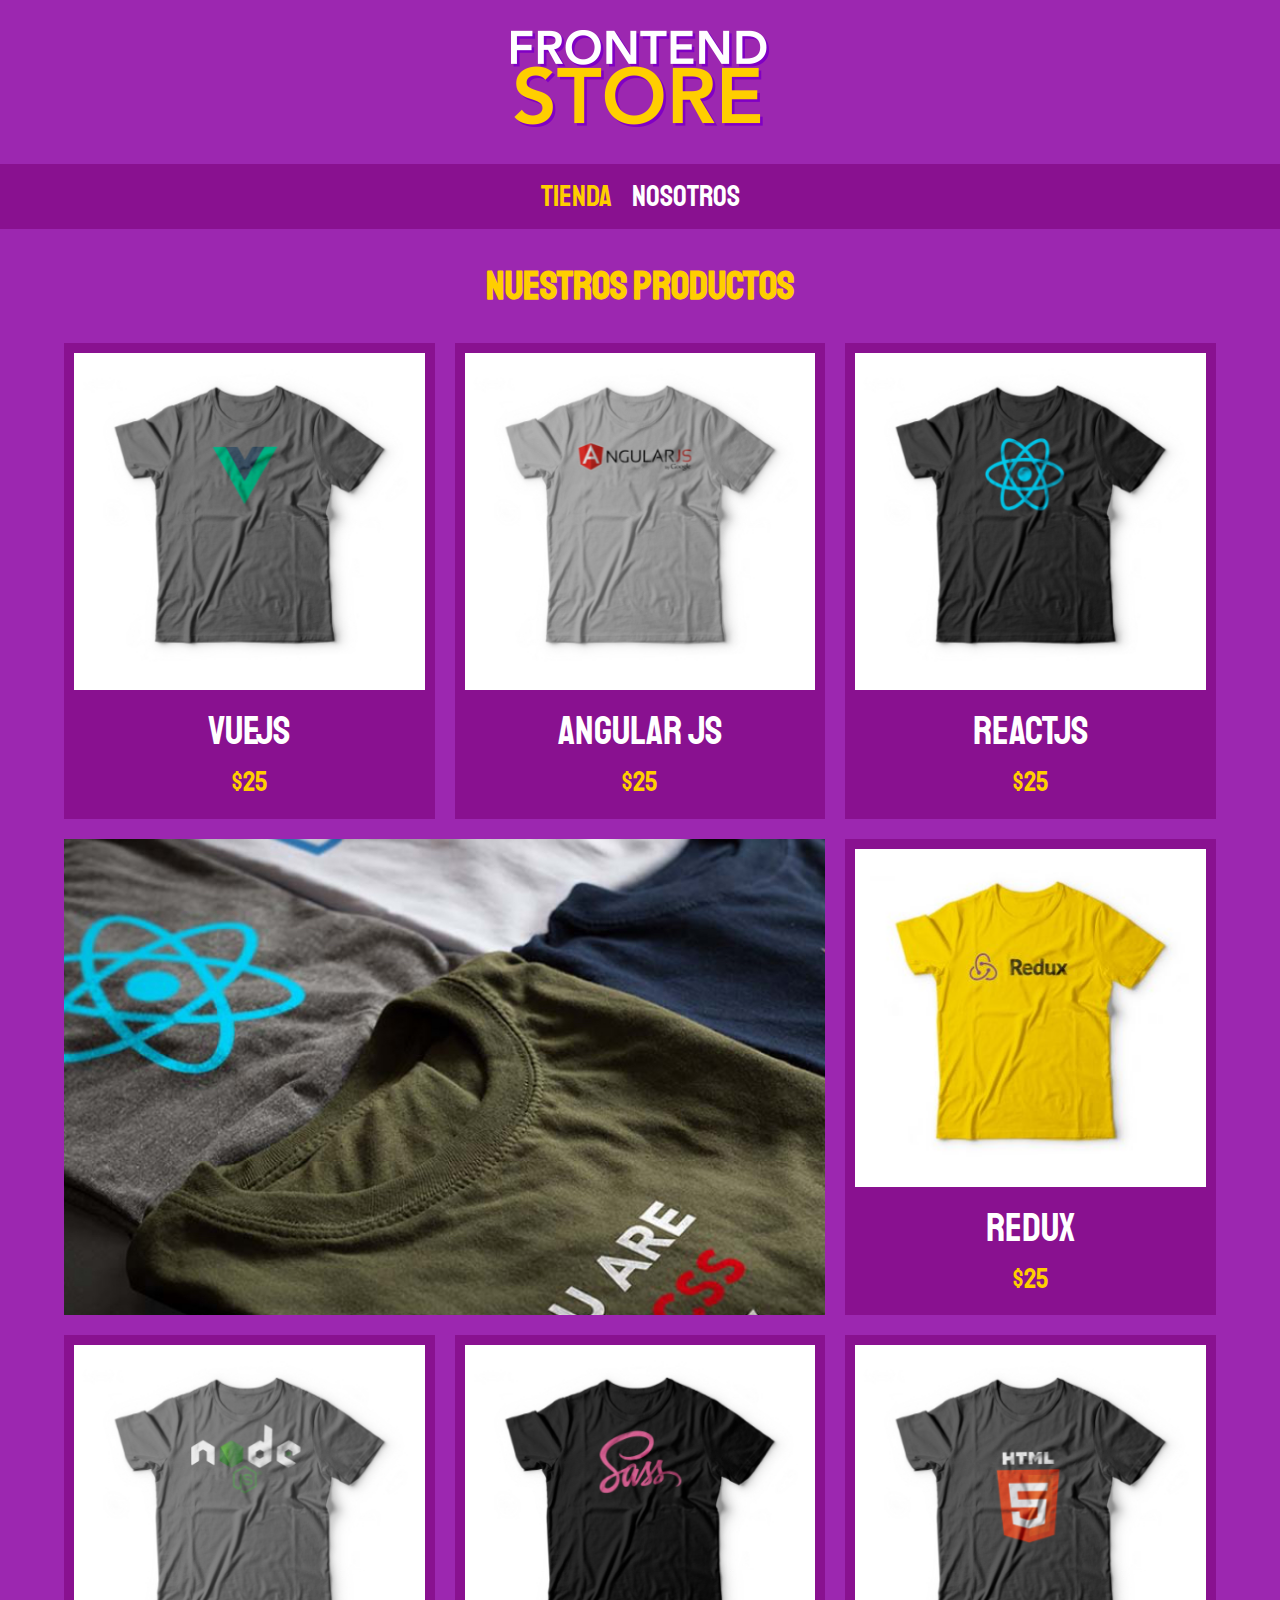
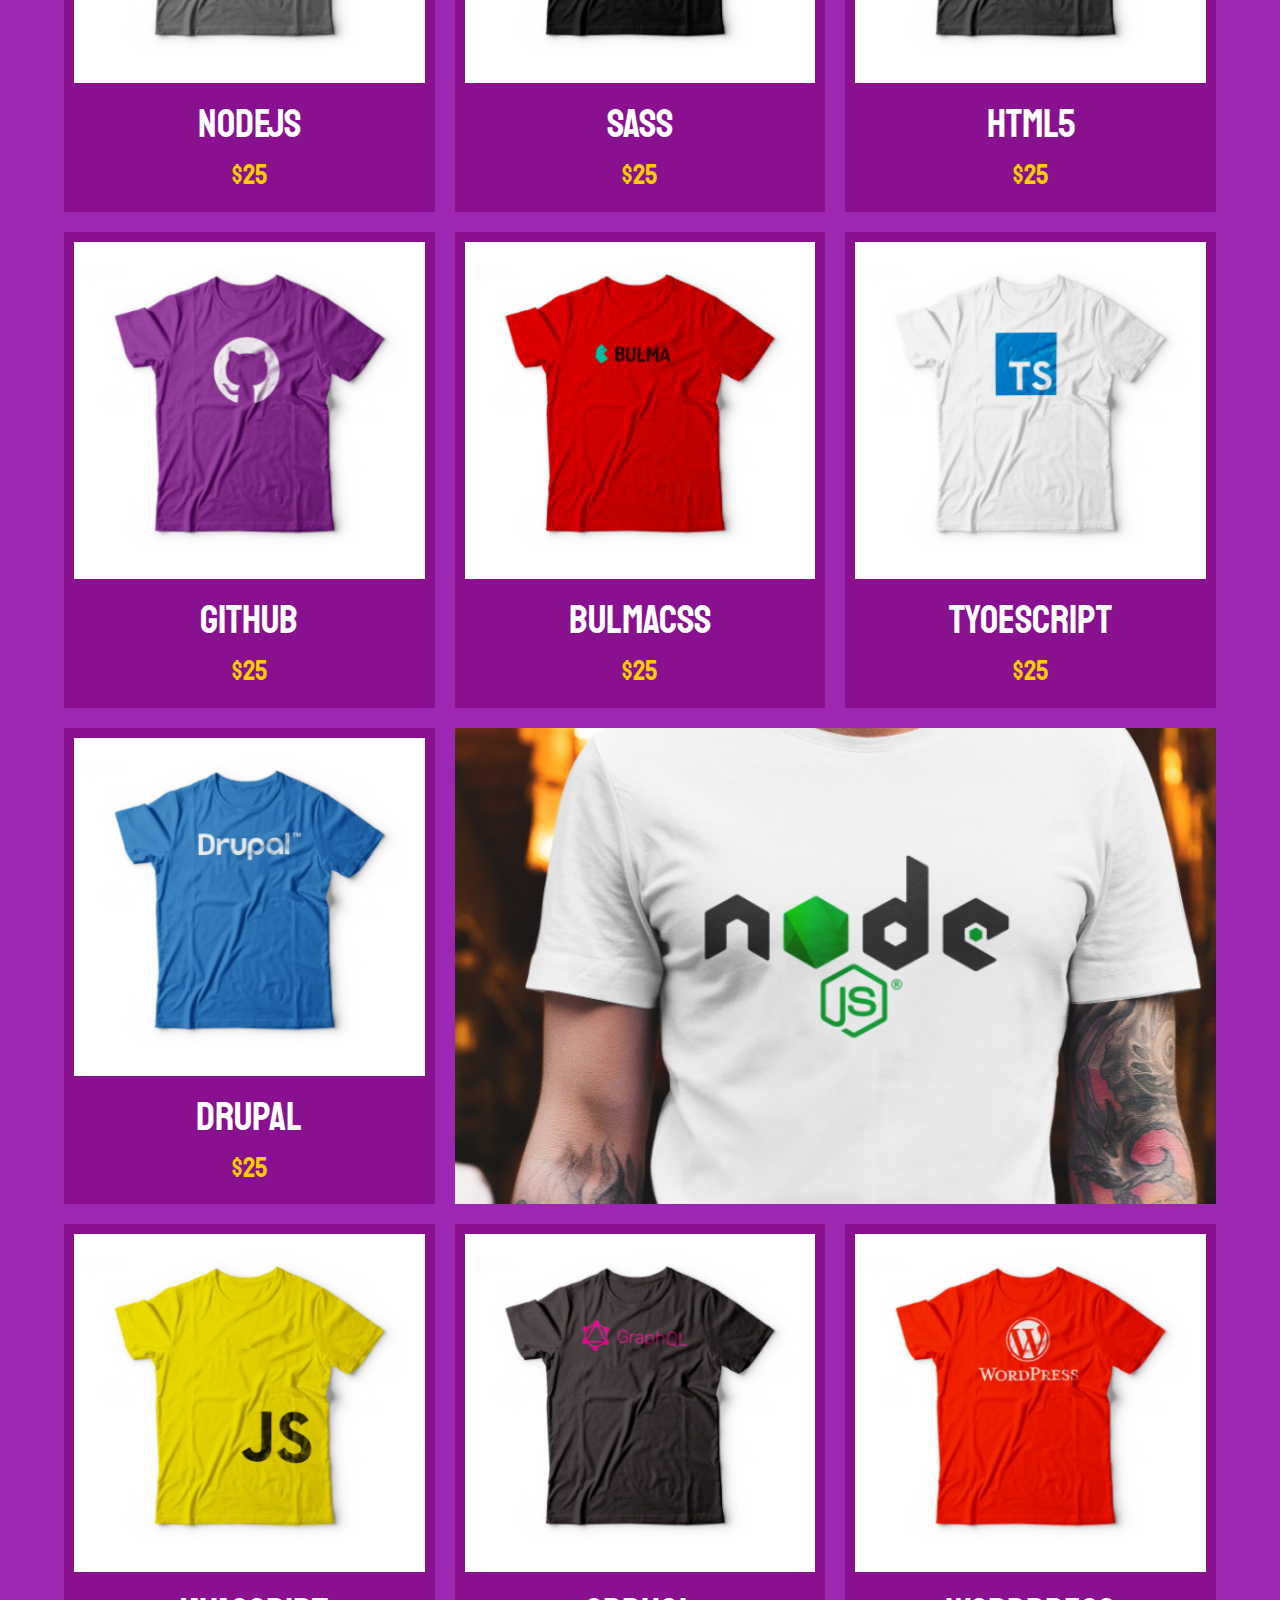
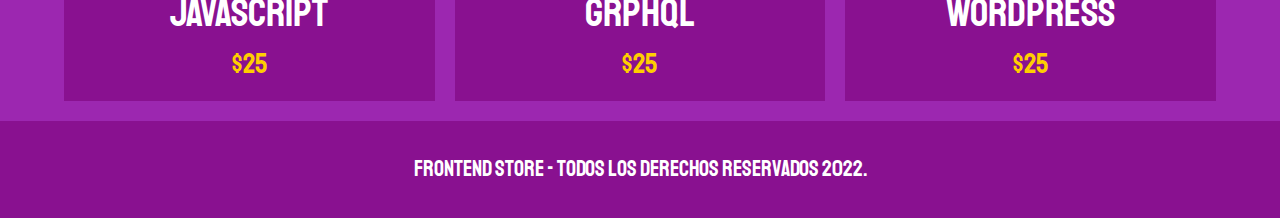
<file: index.html>
<!DOCTYPE html>
<html lang="en">
<head>
    <meta charset="UTF-8">
    <meta http-equiv="X-UA-Compatible" content="IE=edge">
    <meta name="viewport" content="width=device-width, initial-scale=1.0">
    <title>Frontend Store 2</title>
    <link rel="stylesheet" href="CSS/normalize.css">
    <link rel="preconnect" href="https://fonts.googleapis.com">
    <link rel="preconnect" href="https://fonts.gstatic.com" crossorigin>
    <link href="https://fonts.googleapis.com/css2?family=Staatliches&display=swap" rel="stylesheet">
    <link rel="stylesheet" href="CSS/styles.css"><!--shift+alt+abajo   Se copia esta linea-->
    
</head>
<body>
    <header class="header">
        <a href="index.html">
            <img class="header__logo" src="FrontEndStore_inicio/img/logo.png" alt="logo">    
        </a>
    </header>

    <nav class="navegacion">
        <a class="navegacion__enlace navegacion__enlace--activo" href="#">Tienda</a> <!--alt+clic  posicionarme en dos lineas-->
        <a class="navegacion__enlace" href="nosotros.html">Nosotros</a>
    </nav>

    <main class="contenedor">
        <h1>Nuestros productos</h1>
        <div class="grid">
            <div class="producto">
                <a href="producto.html">
                    <img class="producto__imagen"src="/FrontEndStore_inicio/img/1.jpg" alt="playera 1">
                    <div class="producto__informacion">
                        <p class="producto__nombre">VueJS</p>
                        <p class="producto__precio">$25</p>
                    </div>
                </a>
            </div> <!--Fin clase producto 1-->

            <div class="producto">
                <a href="producto.html">
                    <img class="producto__imagen"src="/FrontEndStore_inicio/img/2.jpg" alt="playera 1">
                    <div class="producto__informacion">
                        <p class="producto__nombre">Angular JS</p>
                        <p class="producto__precio">$25</p>
                    </div>
                </a>
            </div> <!--Fin clase producto 2-->

            <div class="producto">
                <a href="producto.html">
                    <img class="producto__imagen"src="/FrontEndStore_inicio/img/3.jpg" alt="playera 1">
                    <div class="producto__informacion">
                        <p class="producto__nombre">ReactJS</p>
                        <p class="producto__precio">$25</p>
                    </div>
                </a>
            </div> <!--Fin clase producto 3-->

            <div class="producto">
                <a href="producto.html">
                    <img class="producto__imagen"src="/FrontEndStore_inicio/img/4.jpg" alt="playera 1">
                    <div class="producto__informacion">
                        <p class="producto__nombre">Redux</p>
                        <p class="producto__precio">$25</p>
                    </div>
                </a>
            </div> <!--Fin clase producto 4-->

            <div class="producto">
                <a href="producto.html">
                    <img class="producto__imagen"src="/FrontEndStore_inicio/img/5.jpg" alt="playera 1">
                    <div class="producto__informacion">
                        <p class="producto__nombre">NodeJS</p>
                        <p class="producto__precio">$25</p>
                    </div>
                </a>
            </div> <!--Fin clase producto 5-->

            <div class="producto">
                <a href="producto.html">
                    <img class="producto__imagen"src="/FrontEndStore_inicio/img/6.jpg" alt="playera 1">
                    <div class="producto__informacion">
                        <p class="producto__nombre">SASS</p>
                        <p class="producto__precio">$25</p>
                    </div>
                </a>
            </div> <!--Fin clase producto 6-->

            <div class="producto">
                <a href="producto.html">
                    <img class="producto__imagen"src="/FrontEndStore_inicio/img/7.jpg" alt="playera 1">
                    <div class="producto__informacion">
                        <p class="producto__nombre">HTML5</p>
                        <p class="producto__precio">$25</p>
                    </div>
                </a>
            </div> <!--Fin clase producto 7-->

            <div class="producto">
                <a href="producto.html">
                    <img class="producto__imagen"src="/FrontEndStore_inicio/img/8.jpg" alt="playera 1">
                    <div class="producto__informacion">
                        <p class="producto__nombre">GitHub</p>
                        <p class="producto__precio">$25</p>
                    </div>
                </a>
            </div> <!--Fin clase producto 8-->

            <div class="producto">
                <a href="producto.html">
                    <img class="producto__imagen"src="/FrontEndStore_inicio/img/9.jpg" alt="playera 1">
                    <div class="producto__informacion">
                        <p class="producto__nombre">BulmaCSS</p>
                        <p class="producto__precio">$25</p>
                    </div>
                </a>
            </div> <!--Fin clase producto 9-->
            
            <div class="producto">
                <a href="producto.html">
                    <img class="producto__imagen"src="/FrontEndStore_inicio/img/10.jpg" alt="playera 1">
                    <div class="producto__informacion">
                        <p class="producto__nombre">TyoeScript</p>
                        <p class="producto__precio">$25</p>
                    </div>
                </a>
            </div> <!--Fin clase producto 10-->

            <div class="producto">
                <a href="producto.html">
                    <img class="producto__imagen"src="/FrontEndStore_inicio/img/11.jpg" alt="playera 1">
                    <div class="producto__informacion">
                        <p class="producto__nombre">Drupal</p>
                        <p class="producto__precio">$25</p>
                    </div>
                </a>
            </div> <!--Fin clase producto 11-->

            <div class="producto">
                <a href="producto.html">
                    <img class="producto__imagen"src="/FrontEndStore_inicio/img/12.jpg" alt="playera 1">
                    <div class="producto__informacion">
                        <p class="producto__nombre">JavaScript</p>
                        <p class="producto__precio">$25</p>
                    </div>
                </a>
            </div> <!--Fin clase producto 12-->

            <div class="producto">
                <a href="producto.html">
                    <img class="producto__imagen"src="/FrontEndStore_inicio/img/13.jpg" alt="playera 1">
                    <div class="producto__informacion">
                        <p class="producto__nombre">GrphQL</p>
                        <p class="producto__precio">$25</p>
                    </div>
                </a>
            </div> <!--Fin clase producto 13-->

            <div class="producto">
                <a href="producto.html">
                    <img class="producto__imagen"src="/FrontEndStore_inicio/img/14.jpg" alt="playera 1">
                    <div class="producto__informacion">
                        <p class="producto__nombre">Wordpress</p>
                        <p class="producto__precio">$25</p>
                    </div>
                </a>
            </div> <!--Fin clase producto 14-->

            <div class="grafico grafico--camisas">

            </div>
            <div class="grafico grafico--node">
                
            </div>
        </div>
    </main>


    <footer class="footer">
        <p class="footer__texto">Frontend Store - Todos los derechos reservados 2022.</p>
    </footer>
</body>
</html>
</file>
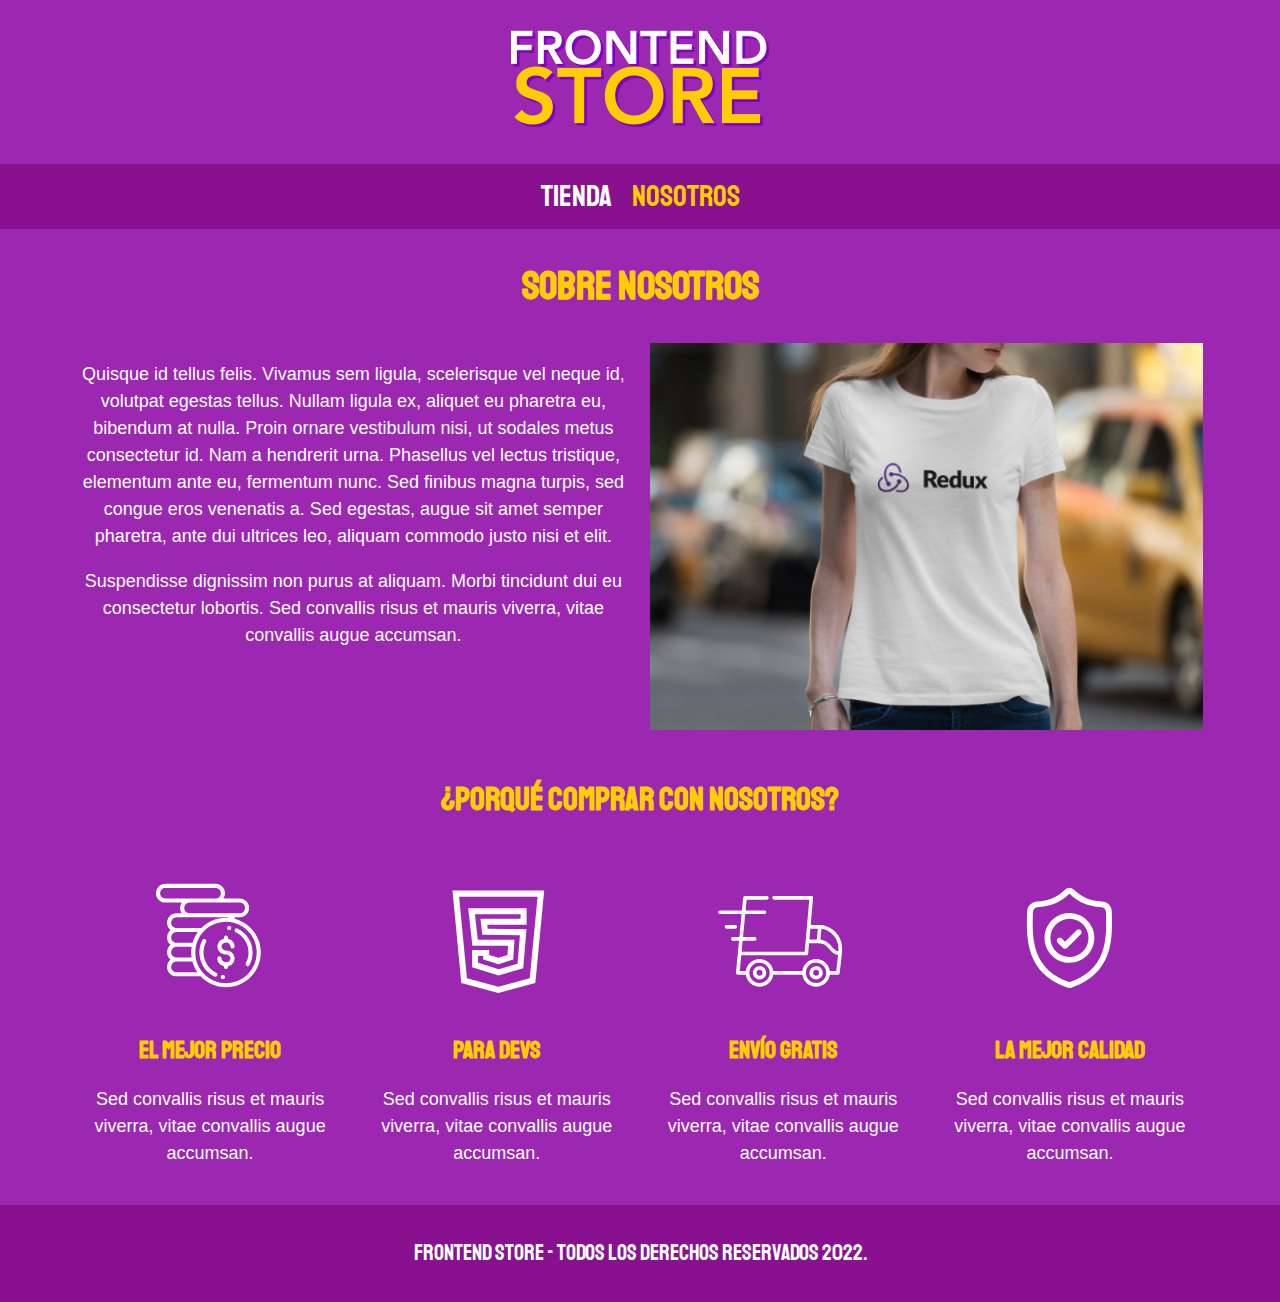
<file: nosotros.html>
<!DOCTYPE html>
<html lang="en">
<head>
    <meta charset="UTF-8">
    <meta http-equiv="X-UA-Compatible" content="IE=edge">
    <meta name="viewport" content="width=device-width, initial-scale=1.0">
    <title>Nosotros/Frontend Store</title>
    <link rel="stylesheet" href="CSS/normalize.css">
    <link rel="preconnect" href="https://fonts.googleapis.com">
    <link rel="preconnect" href="https://fonts.gstatic.com" crossorigin>
    <link href="https://fonts.googleapis.com/css2?family=Staatliches&display=swap" rel="stylesheet">
    <link rel="stylesheet" href="CSS/styles.css"><!--shift+alt+abajo   Se copia esta linea-->
    
</head>
<body>
    <header class="header">
        <a href="index.html">
            <img class="header__logo" src="FrontEndStore_inicio/img/logo.png" alt="logo">    
        </a>
    </header>

    <nav class="navegacion">
        <a class="navegacion__enlace" href="index.html">Tienda</a> <!--alt+clic  posicionarme en dos lineas-->
        <a class="navegacion__enlace navegacion__enlace--activo" href="nosotros.html">Nosotros</a>
    </nav>

    <main class="contenedor">
        <h1> Sobre Nosotros</h1>
        <div class="nosotros ">
            <div class="nosotros__contenido">
                <p>
                    Quisque id tellus felis. Vivamus sem ligula, scelerisque vel neque id, volutpat egestas tellus.
                    Nullam ligula ex, aliquet eu pharetra eu, bibendum at nulla. 
                    Proin ornare vestibulum nisi, ut sodales metus consectetur id. 
                    Nam a hendrerit urna. Phasellus vel lectus tristique, elementum ante eu, fermentum nunc. 
                    Sed finibus magna turpis, sed congue eros venenatis a. 
                    Sed egestas, augue sit amet semper pharetra, ante dui ultrices leo, aliquam commodo justo nisi et elit. 
                </p>
                <p>
                    Suspendisse dignissim non purus at aliquam. Morbi tincidunt dui eu consectetur lobortis. 
                    Sed convallis risus et mauris viverra, vitae convallis augue accumsan. 
                </p>
            </div>
            <img class="nosotros__imagen"src="/FrontEndStore_inicio/img/nosotros.jpg" alt="Imagen nosotros">
        </div>
        <h2>¿Porqué comprar con nosotros?</h2>
    </main>

    <section class="bloques">
        <div class="bloque">
            <img src="/FrontEndStore_inicio/img/icono_1.png" alt="porque comprar">
            <h3 class="bloque__titulo">El mejor precio</h3>
            <p>
                Sed convallis risus et mauris viverra, 
                vitae convallis augue accumsan.         
            </p>
        </div><!--FIN BLOQUE 1-->

        <div class="bloque">
            <img src="/FrontEndStore_inicio/img/icono_2.png" alt="para devs">
            <h3 class="bloque__titulo">Para Devs </h3>
            <p>
                Sed convallis risus et mauris viverra, 
                vitae convallis augue accumsan.         
            </p>
        </div><!--FIN BLOQUE 2-->

        <div class="bloque">
            <img src="/FrontEndStore_inicio/img/icono_3.png" alt="envio gratis">
            <h3 class="bloque__titulo">Envío gratis</h3>
            <p>
                Sed convallis risus et mauris viverra, 
                vitae convallis augue accumsan.         
            </p>
        </div><!--FIN BLOQUE 3-->

        <div class="bloque">
            <img src="/FrontEndStore_inicio/img/icono_4.png" alt="la mejor calidad">
            <h3 class="bloque__titulo">La mejor calidad</h3>
            <p>
                Sed convallis risus et mauris viverra, 
                vitae convallis augue accumsan.         
            </p>
        </div><!--FIN BLOQUE 4-->

    </section><!--FIN BLOQUES 1,2,3,4-->


    <footer class="footer">
        <p class="footer__texto">Frontend Store - Todos los derechos reservados 2022.</p>
    </footer>
</body>
</html>
</file>
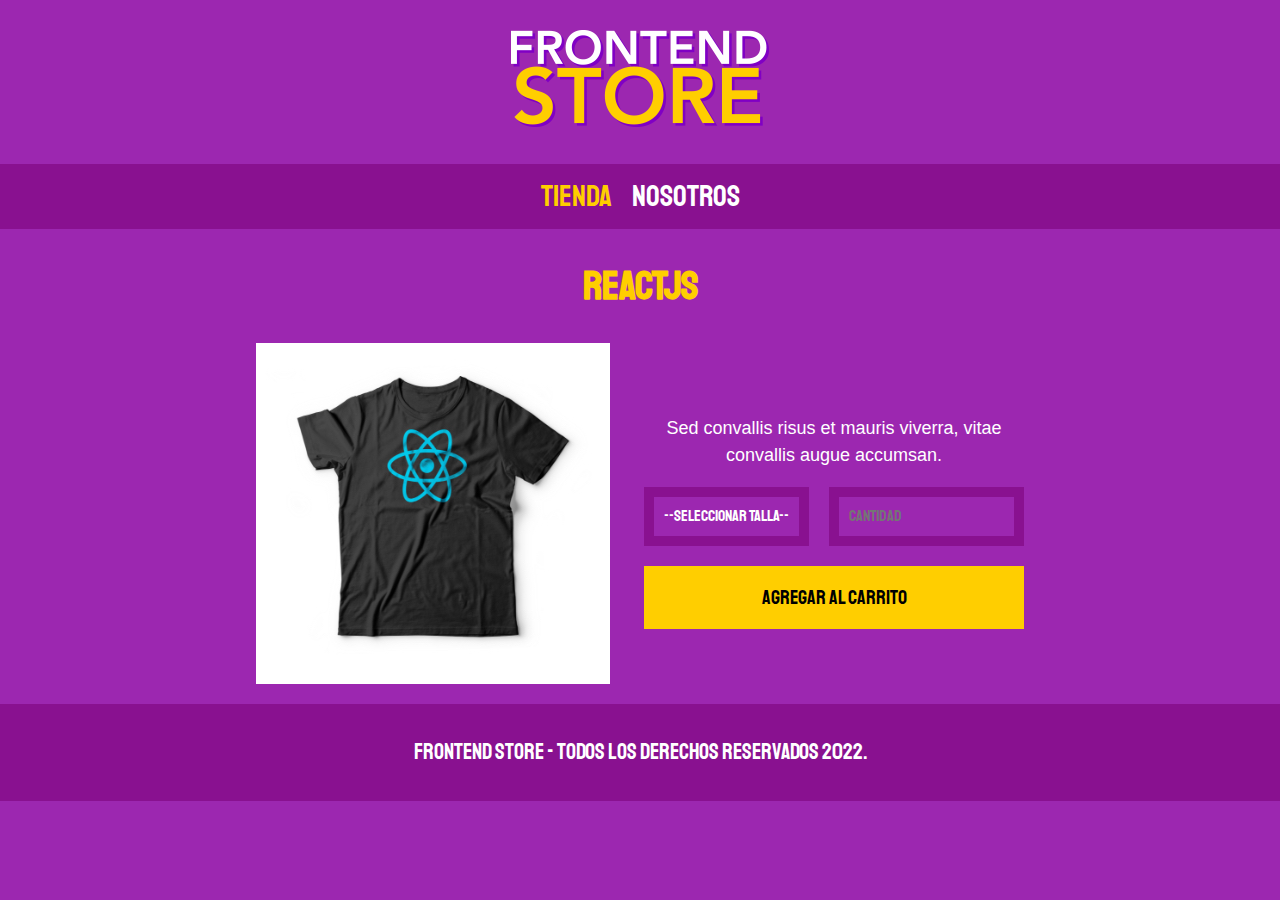
<file: producto.html>
<!DOCTYPE html>
<html lang="en">
<head>
    <meta charset="UTF-8">
    <meta http-equiv="X-UA-Compatible" content="IE=edge">
    <meta name="viewport" content="width=device-width, initial-scale=1.0">
    <title>Frontend Store</title>
    <link rel="stylesheet" href="CSS/normalize.css">
    <link rel="preconnect" href="https://fonts.googleapis.com">
    <link rel="preconnect" href="https://fonts.gstatic.com" crossorigin>
    <link href="https://fonts.googleapis.com/css2?family=Staatliches&display=swap" rel="stylesheet">
    <link rel="stylesheet" href="CSS/styles.css"><!--shift+alt+abajo   Se copia esta linea-->
    
</head>
<body>
    <header class="header">
        <a href="index.html">
            <img class="header__logo" src="FrontEndStore_inicio/img/logo.png" alt="logo">    
        </a>
    </header>

    <nav class="navegacion">
        <a class="navegacion__enlace navegacion__enlace--activo" href="index.html">Tienda</a> <!--alt+clic  posicionarme en dos lineas-->
        <a class="navegacion__enlace" href="nosotros.html">Nosotros</a>
    </nav>

    <main class="contenedor">
        <h1>ReactJS</h1>

        <div class="camisa">
            <img class="camisa__imagen" src="/FrontEndStore_inicio/img/3.jpg" alt="imagen del producto">
            
            <div class="camisa__contenido">
                <p>Sed convallis risus et mauris viverra, 
                    vitae convallis augue accumsan.
                </p>

                <form class="formulario">
                    <select class="formulario__campo">
                        <option disabled selected>--Seleccionar talla--</option>
                        <option >Chica</option>
                        <option >Mediana</option>
                        <option >Grande</option>
                    </select>
                    <input class="formulario__campo" type="number" placeholder="Cantidad" min="1">
                    <input class="formulario__submit" type="submit" value="Agregar al carrito">
                </form>
            </div>
        </div>
        
    </main>


    <footer class="footer">
        <p class="footer__texto">Frontend Store - Todos los derechos reservados 2022.</p>
    </footer>
</body>
</html>
</file>
<file: CSS/styles.css>
:root{
    --primario: #9C27B0;
    --primarioOscuro: #891190;
    --secundario: #ffce00;
    --secundariOscuro: rgb(233,287,2);
    --blanco: #fff;
    --negro: #000;

    --fuentePrincipal: 'Staatliches', cursive;
}

/*snipet para elbox model*/
/* apply a natural box layout model to all elements, but allowing components to change */
html {
    box-sizing: border-box;
    font-size: 62.5%;/*un rem = 10px*/
}
  *, *:before, *:after {
    box-sizing: inherit;
}


/*GLOBALES*/
body{
    background-color: var(--primario);
    font-size: 1.6rem;
    line-height: 1.5;/*interlineado a todo el proyecto*/
}

p{
    font-size: 1.8rem; 
    font-family: Arial, Helvetica, sans-serif;
    color: var(--blanco);
}

a{
    text-decoration: none;
}

img{
    max-width: 100%;
}

.contenedor{
    max-width: 140rem;
}

h1, h2, h3 {
    text-align: center;
    color: var(--secundario);
    font-family: var(--fuentePrincipal);
}

h1{
    font-size: 4rem;/*40px*/
}

h2{
    font-size: 3.2rem;/*32px*/
}

h3{
    font-size: 2.4rem;/*24px*/
}

/*HEADER*/
.header{
    display: flex;
    justify-content: center;
}

.header__logo{
    margin: 3rem 0;
}

/*NAVEGACION(MENU)*/
.navegacion{
    background-color: var(--primarioOscuro);
    padding: 1rem 0;
    display: flex; /*centrar horizontalmente*/
    justify-content: center;
    gap: 2rem;/*Separar nosotros y tienda*/
}

.navegacion__enlace {
    font-family: var(--fuentePrincipal);
    color: var(--blanco);
    font-size: 3rem;
}

.navegacion__enlace--activo,
.navegacion__enlace:hover{
    color: var(--secundario);
}

/*MAIN PRODUCTOS*/
.grid{
    display: grid;
    grid-template-columns: repeat(2, 1fr);
    gap: 2rem; /*column y row*/
}

@media (min-width: 768px) {
    .grid{
        grid-template-columns: repeat(3, 1fr);
        margin-right: 5%;
        margin-left: 5%;
    }
}

.producto{
    background-color: var(--primarioOscuro);
    padding: 1rem;
}

.producto__imagen{
    width: 60rem;
}

.producto__nombre{
    font-size: 4rem;
}

.producto__precio{
    font-size: 2.8rem;
    color: var(--secundario);
}

.producto__nombre,
.producto__precio {
    font-family: var(--fuentePrincipal);
    margin: 1rem 0;
    text-align: center;
    line-height: 1.2;/*cambia el interlineado*/
}

/*GRAFICOS*/
.grafico{
    min-height: 30rem;/*para que la imagen se vea en mobile*/
    background-repeat: no-repeat; /*la imagen no se repite*/
    background-size: cover; /*ocupa todo el espacio del bloque*/
}

/*Se posicionan las imagenes*/
.grafico--camisas{
    grid-row: 2 / 3;
    grid-column: 1 / 3;
    background-image: url(../FrontEndStore_inicio/img/grafico1.jpg);
}  

.grafico--node{
    background-image: url(../FrontEndStore_inicio/img/grafico2.jpg);
    grid-column: 1 / 3;
    grid-row: 8 / 9;
}

@media (min-width: 768px) {
    .grafico--node{
        grid-row: 5 / 6;
        grid-column: 2 / 4;
    }
}


/*FOOTER*/
.footer{
    background-color: var(--primarioOscuro);
    padding: 1rem 0;
    margin-top: 2rem;
}

.footer__texto{
    font-family: var(--fuentePrincipal);
    font-size: 2.2rem;
    text-align: center;
}


/*--- SECCION NOSOTROS ---*/
.nosotros{
    display: grid;
    grid-template-rows: repeat(2, auto);/*RENGLONES*/
    margin-left: 6%;
    margin-right: 6%;
}

@media (min-width: 768px) {
    .nosotros{
        grid-template-columns: repeat(2, 1fr);/*COLUMNAS*/
        gap: 2rem;
        text-align: center;
    }
}

.nosotros__imagen{
    grid-row: 1 / 2;
    width: 100%;
}

@media (min-width: 768px) {
    .nosotros__imagen{
        grid-column: 2 / 3;
    }
}

/*BLOQUES*/
.bloques{
    display: grid;
    grid-template-columns: repeat(2, 1fr);
    margin-right: 6%;
    margin-left: 6%;   
    gap: 2rem; 
    text-align: center;
}

@media (min-width: 768px) {
    .bloques{
        grid-template-columns: repeat(4, 1fr);
    }
}


.bloque__titulo{
    margin: 0%;
}


/*SECCION PRODUCTO*/
.camisa{
    font-family: var(--fuentePrincipal);
    margin-right: 20%;
    margin-left: 20%;
    text-align: center;
}

@media (min-width: 768px) {
    .camisa{
        display: grid;      
        grid-template-columns: repeat(2, 1fr);  
        column-gap: 2rem;
        align-items: center;
    }
}

.formulario{
    display: grid;
    grid-template-columns: repeat(2, 1fr);
    gap: 2rem;
}

.formulario__campo{
    /*border-color: var(--primarioOscuro);
    border-width: 1rem;
    border-style: solid;*/
    border: 1rem solid var(--primarioOscuro);/*CODIGO PARA SIMPLIFICAR COLOR ANCHOO Y ESTILO*/
    background-color: transparent;
    color: var(--blanco);
    padding: 1rem;
    appearance: none;/*quitar las felchas de incremento de la derecha*/
}

.formulario__submit{
    grid-column: 1 / 3;

    background-color: var(--secundario);
    border: none;
    font-size: 2rem;
    padding: 2rem;
    transition: background-color .3s ease;/*TRANSICION DE COLORES*/
}

.formulario__submit:hover{
    cursor: pointer;
    background-color: var(--secundariOscuro);
}
</file>
